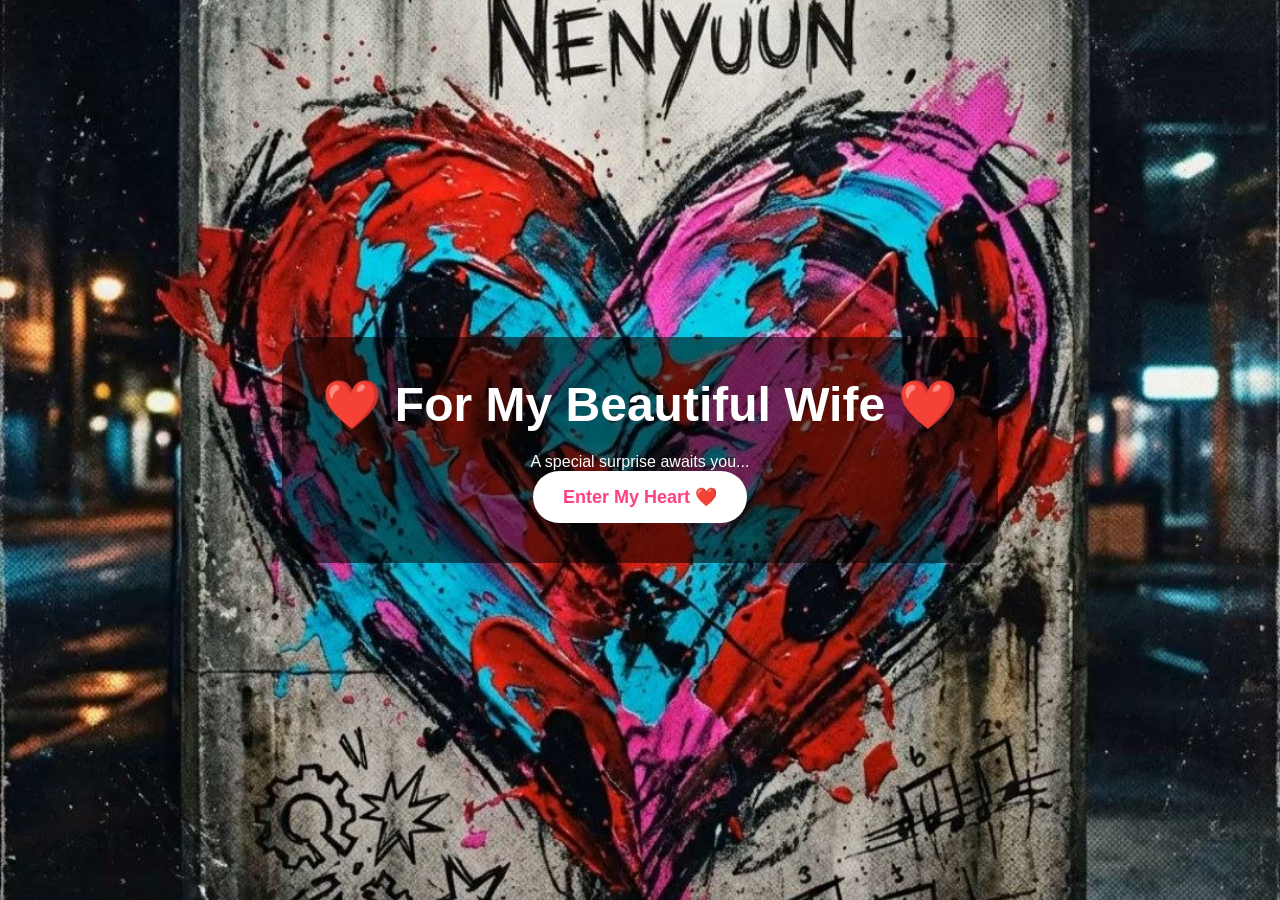
<file: index.html>
<!DOCTYPE html>
<html>
<head>
<meta charset="UTF-8">
<title>For My Beautiful Wife ❤️</title>
<link rel="stylesheet" href="style.css">
</head>

<body class="welcome">

<div class="welcome-container">

    <h1>❤️ For My Beautiful Wife ❤️</h1>

    <p>
        A special surprise awaits you...
    </p>

    <button onclick="window.location.href='birthday.html'">
        Enter My Heart ❤️
    </button>

</div>

</body>
</html>
</file>
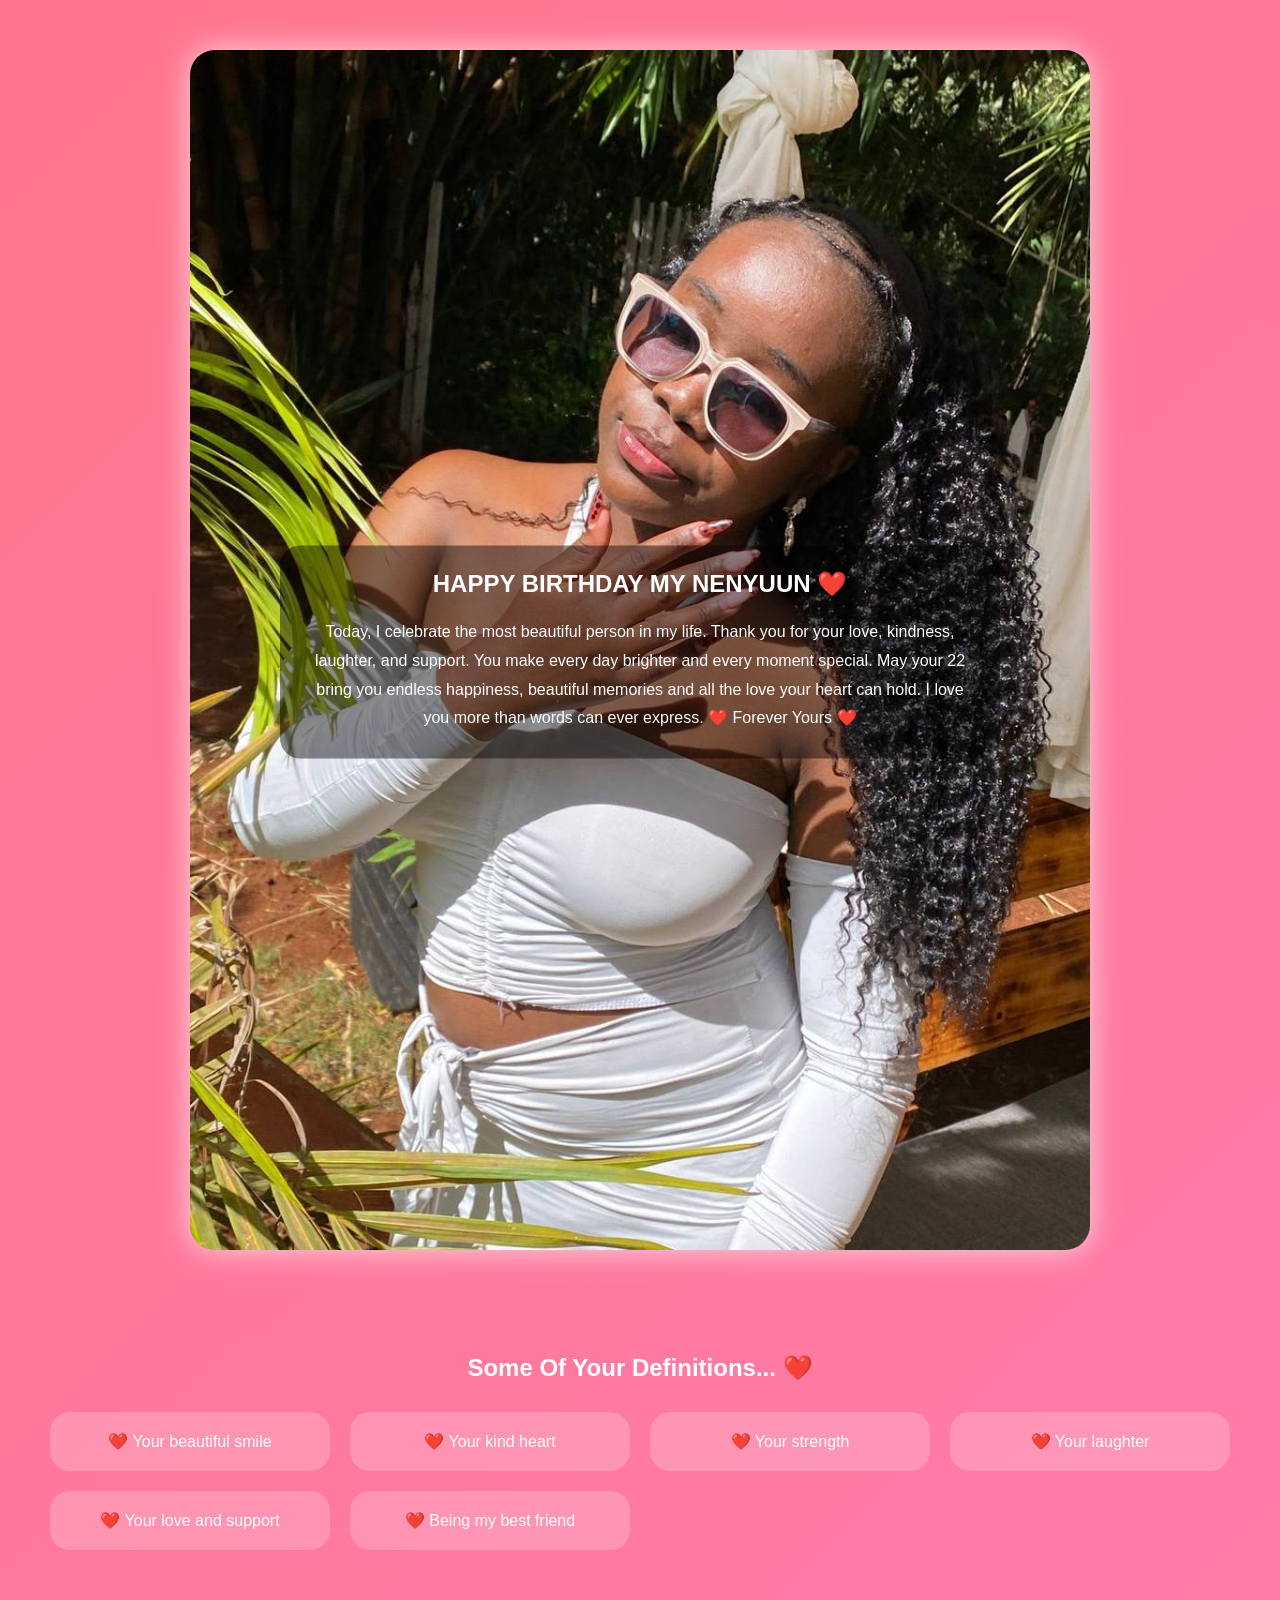
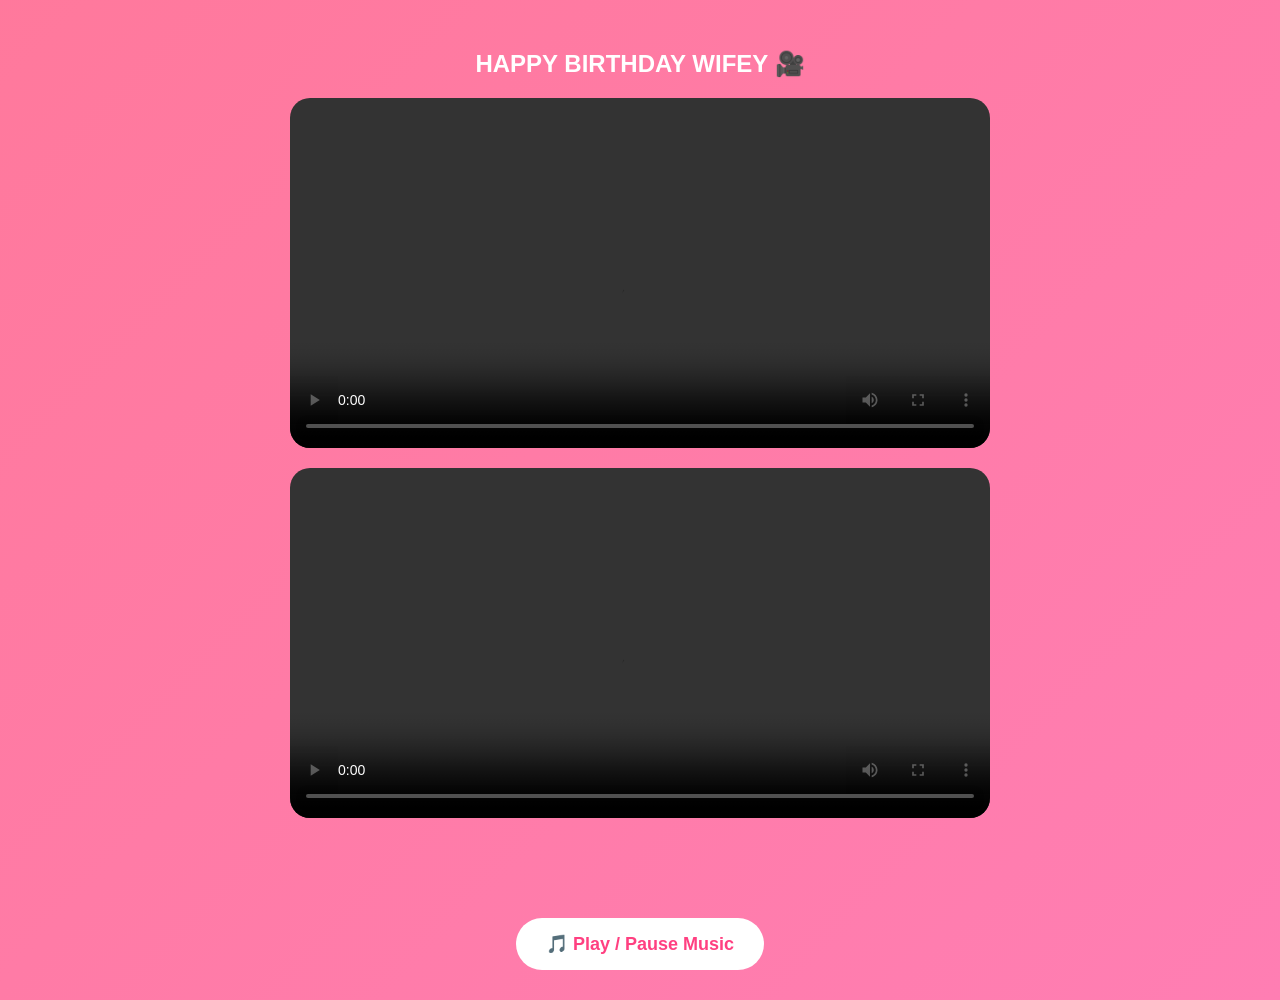
<file: birthday.html>
<!DOCTYPE html>
<html>
<head>
<meta charset="UTF-8">
<title>Happy Birthday My Love ❤️</title>
<link rel="stylesheet" href="style.css">
</head>

<body>

<audio id="bgMusic" autoplay loop>
    <source src="song.mp3" type="audio/mpeg">
</audio>

<div class="hearts"></div>

<section class="hero">

<div class="photo-card">

<img src="photo.jpg" alt="My Love">

<div class="overlay">

<h1>HAPPY BIRTHDAY MY NENYUUN ❤️</h1>

<p>
Today, I celebrate the most beautiful person in my life.
Thank you for your love, kindness, laughter, and support.
You make every day brighter and every moment special.

May your 22 bring you endless happiness,
beautiful memories and all the love your heart can hold.

I love you more than words can ever express.
❤️ Forever Yours ❤️
</p>

</div>

</div>

</section>

<section class="love-section">

<h2>Some Of Your Definitions... ❤️</h2>

<div class="love-grid">

<div>❤️ Your beautiful smile</div>
<div>❤️ Your kind heart</div>
<div>❤️ Your strength</div>
<div>❤️ Your laughter</div>
<div>❤️ Your love and support</div>
<div>❤️ Being my best friend</div>

</div>

</section>

<section class="videos">

<h2>HAPPY BIRTHDAY WIFEY 🎥</h2>

<video controls>
<source src="video1.mp4" type="video/mp4">
</video>

<video controls>
<source src="video2.mp4" type="video/mp4">
</video>

</section>

<div class="music-controls">
<button onclick="toggleMusic()">🎵 Play / Pause Music</button>
</div>

<script src="script.js"></script>

</body>
</html>
</file>
<file: style.css>
*{
margin:0;
padding:0;
box-sizing:border-box;
font-family:'Segoe UI',sans-serif;
}

body{
background:linear-gradient(135deg,#ff758c,#ff7eb3);
color:white;
overflow-x:hidden;
}

.welcome{
background:url('background.jpg') center center/cover;
height:100vh;
display:flex;
justify-content:center;
align-items:center;
}

.welcome-container{
background:rgba(0,0,0,.55);
padding:40px;
border-radius:25px;
text-align:center;
}

.welcome h1{
font-size:3rem;
margin-bottom:20px;
}

button{
padding:15px 30px;
font-size:18px;
border:none;
border-radius:50px;
cursor:pointer;
background:white;
color:#ff4081;
font-weight:bold;
}

.hero{
padding:50px 20px;
display:flex;
justify-content:center;
}

.photo-card{
position:relative;
width:85%;
max-width:900px;
}

.photo-card img{
width:100%;
border-radius:25px;
box-shadow:0 0 30px rgba(255,255,255,.7);
}

.overlay{
position:absolute;
top:50%;
left:50%;
transform:translate(-50%,-50%);
background:rgba(0,0,0,.45);
padding:25px;
border-radius:20px;
width:80%;
text-align:center;
}

.overlay h1{
margin-bottom:20px;
}

.overlay p{
line-height:1.8;
}

.love-section{
padding:50px;
text-align:center;
}

.love-grid{
display:grid;
grid-template-columns:repeat(auto-fit,minmax(250px,1fr));
gap:20px;
margin-top:30px;
}

.love-grid div{
background:rgba(255,255,255,.2);
padding:20px;
border-radius:20px;
}

.videos{
padding:50px;
text-align:center;
}

video{
width:80%;
max-width:700px;
margin:20px auto;
display:block;
border-radius:20px;
}

.music-controls{
text-align:center;
padding:30px;
}

.heart{
position:fixed;
animation:float 8s linear infinite;
}

@keyframes float{
from{
transform:translateY(100vh);
}
to{
transform:translateY(-100px);
}
}
</file>
